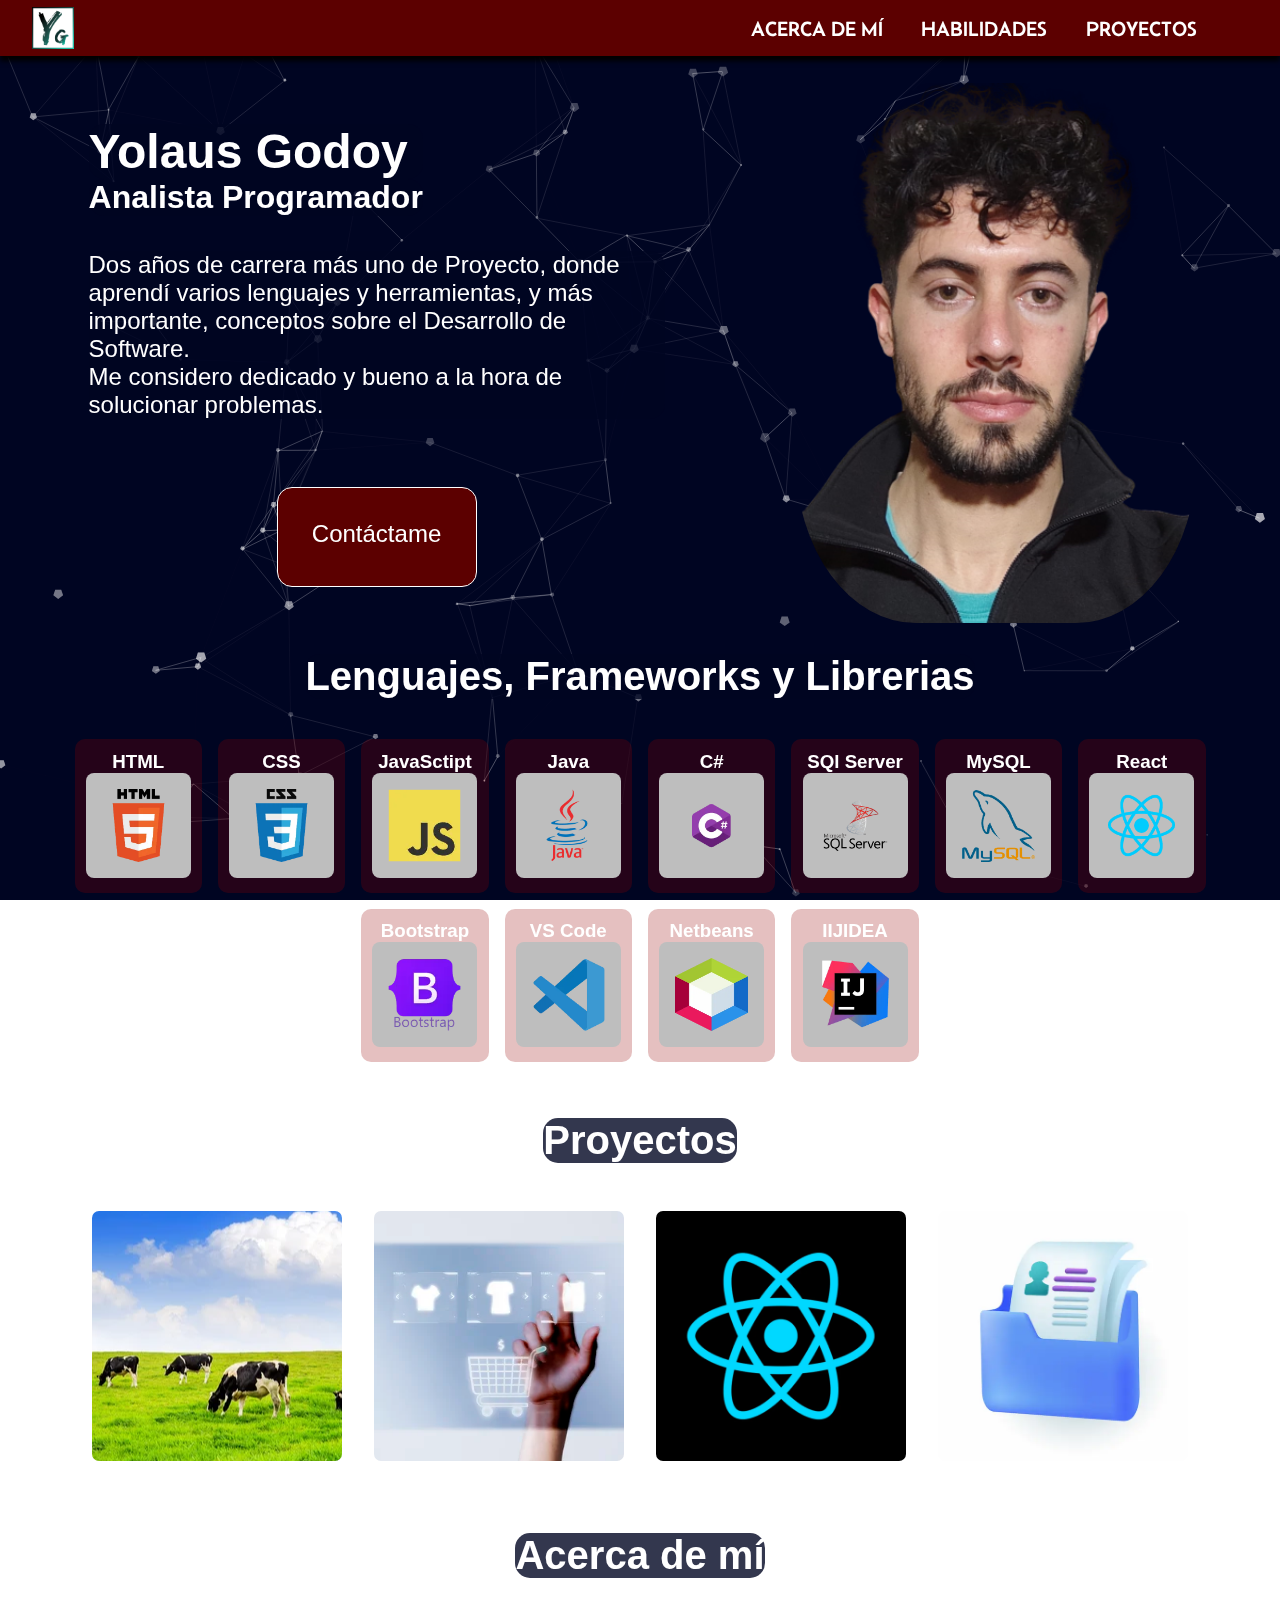
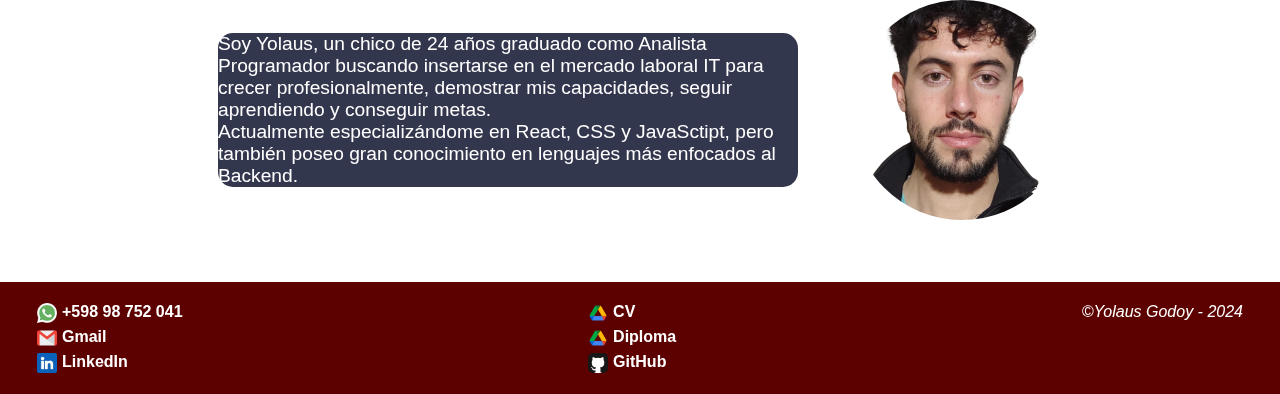
<file: index.html>
<!DOCTYPE html>
<html lang="en">

<head>
    <meta charset="UTF-8">
    <meta http-equiv="X-UA-Compatible" content="IE=edge">
    <meta name="viewport" content="width=device-width, initial-scale=1.0">
    <meta name="description" content="Portafolio de Yolaus Godoy, Analista Programador - Full Stack">
    <link rel="icon" type="image/webp" href="img/LogoYG.webp">

    <link rel="stylesheet" href="css/style.css">

    <link rel="preconnect" href="https://fonts.googleapis.com">
    <link rel="preconnect" href="https://fonts.gstatic.com" crossorigin>
    <link href="https://fonts.googleapis.com/css2?family=Belanosima:wght@600&display=swap" rel="stylesheet">

    <script defer src="particles.js"></script>
    <script defer src="javascript/index.js"></script>
    <script defer src="javascript/imagenesProyectos.js"></script>

    <title>Portafolio de Yolaus Godoy</title>


</head>

<body>

    <header>
        <nav class="navbar">
            <a href="#" class="logo-container">
                <img class="logo" src="img/LogoYG.webp" alt="Logo de Yolaus">
            </a>

            <ul class="nav-menu">
                <li class="nav-item"><a href="#abouteMe">Acerca de mí</a></li>
                <li class="nav-item"><a href="#habilidades">Habilidades</a></li>
                <li class="nav-item"><a href="#proyectos">Proyectos</a></li>
            </ul>

            <ul class="dropdown_nav-menu">
                <li class="nav-item"><a href="#abouteMe">Acerca de mí</a></li>
                <li class="nav-item"><a href="#habilidades">Habilidades</a></li>
                <li class="nav-item"><a href="#proyectos">Proyectos</a></li>
            </ul>
            <div class="toggle-btn">
                <img class="icon-menu" src="./img/menu-hamburguesa.webp" alt="icono-menu">
            </div>
        </nav>

    </header>

    <main class="main-container">
        <section class="presetacion">
            <div class="div-info">
                <header class="header-presentacion">
                    <h1>Yolaus Godoy</h1>
                    <h2>Analista Programador</h2>
                </header>

                <p>Dos años de carrera más uno de Proyecto, donde aprendí varios lenguajes y herramientas,
                    y más importante, conceptos sobre el Desarrollo de Software.
                    <br>
                    Me considero dedicado y bueno a la hora de solucionar problemas.
                </p>

                <a href="https://wa.link/ngdymq" target="_blank" rel="noopener noreferrer"
                    title="Mandar mensaje por Whatsapp" class="btn-contacto">Contáctame</a>

            </div>
            <figure>
                <img id="fotoYolaus" class="animacion-aparecer" src="img/YolaFotoCV_R.png"
                    alt=" imagen de Yolaus Godoy">
            </figure>
        </section>

        <section id="habilidades" class="main-container">
            <h2 class="subtitle"> Lenguajes, Frameworks y Librerias</h2>
            <article class="grid">
                <div class="grid-item animacion-aparecer">
                    <h3 class="h3-title-item">HTML</h3>
                    <figure>
                        <img src="img/HTMLLogo.webp" alt="Logo de HTML" class="grid-img">
                    </figure>
                </div>
                <div class="grid-item animacion-aparecer">
                    <h3 class="h3-title-item">CSS</h3>
                    <figure>
                        <img src="img/CSSLogo.webp" alt="Logo de CSS" class="grid-img">
                    </figure>
                </div>
                <div class="grid-item animacion-aparecer">
                    <h3 class="h3-title-item">JavaSctipt</h3>
                    <figure>
                        <img src="img/JSLogo.webp" alt="Logo de JavaSctipt" class="grid-img">
                    </figure>
                </div>
                <div class="grid-item animacion-aparecer">
                    <h3 class="h3-title-item">Java</h3>
                    <figure>
                        <img src="img/JavaLogo.webp" alt="Logo de Java" class="grid-img">
                    </figure>
                </div>
                <div class="grid-item animacion-aparecer">
                    <h3 class="h3-title-item">C#</h3>
                    <figure>
                        <img src="img/CSharpLogo.webp" alt="Logo de CSharp" class="grid-img">
                    </figure>
                </div>
                <div class="grid-item animacion-aparecer">
                    <h3 class="h3-title-item">SQl Server</h3>
                    <figure>
                        <img src="img/SQLServerLogo.webp" alt="Logo de SQLServer" class="grid-img">
                    </figure>
                </div>
                <div class="grid-item animacion-aparecer">
                    <h3 class="h3-title-item">MySQL</h3>
                    <figure>
                        <img src="img/MySQLLogo.webp" alt="Logo de MySQL" class="grid-img">
                    </figure>
                </div>
                <div class="grid-item animacion-aparecer">
                    <h3 class="h3-title-item">React</h3>
                    <figure>
                        <img src="img/ReactLogo.webp" alt="Logo de React" class="grid-img">
                    </figure>
                </div>
                <div class="grid-item animacion-aparecer">
                    <h3 class="h3-title-item">Bootstrap</h3>
                    <figure>
                        <img src="img/BootstrapLogo.webp" alt="Logo de Bootstrap" class="grid-img">
                    </figure>
                </div>
                <div class="grid-item animacion-aparecer">
                    <h3 class="h3-title-item">VS Code</h3>
                    <figure>
                        <img src="img/VSCodeLogo.webp" alt="Logo de Visual Studio Code" class="grid-img">
                    </figure>
                </div>
                <div class="grid-item animacion-aparecer">
                    <h3 class="h3-title-item">Netbeans</h3>
                    <figure>
                        <img src="img/NetbeansLogo.webp" alt="Logo de Netbeans" class="grid-img">
                    </figure>
                </div>
                <div class="grid-item animacion-aparecer">
                    <h3 class="h3-title-item">IIJIDEA</h3>
                    <figure>
                        <img src="img/IIJIDEALogo.webp" alt="Logo de IIJIDEA" class="grid-img">
                    </figure>
                </div>
            </article>

        </section>

        <section id="proyectos" class="main-container">
            <h2 class="subtitle">Proyectos</h2>
            <article class="grid">
                <div id="cardProyectGDB" class="grid-item-proyect animacion-aparecer">
                    <h3>Gestión de Bovinos</h3>
                    <div class="div-link-proyect">
                        <a class="btnAbrirInfo link-proyect" onclick="cargarCarrusel('GDB')" id="btnGDB">Más Info.</a>
                    </div>
                </div>
                <div id="cardProyectEcommerce" class="grid-item-proyect animacion-aparecer">
                    <h3>E-Commerce</h3>
                    <div class="div-link-proyect">
                        <a class="btnAbrirInfo link-proyect" onclick="cargarCarrusel('ECommerce')" id="btnECommerce">Más
                            Info.</a>
                    </div>
                </div>
                <div id="cardProyectProyectosReact" class="grid-item-proyect animacion-aparecer">
                    <h3>Pequeños Proyectos React</h3>
                    <div class="div-link-proyect">
                        <a class="btnAbrirInfo link-proyect" onclick="cargarCarrusel('ProyectosReact')"
                            id="btnProyectosReact">Más Info.</a>
                    </div>
                </div>
                <div id="cardProyectPortafolioWeb" class="grid-item-proyect animacion-aparecer">
                    <h3>Este Portafolio</h3>
                    <div class="div-link-proyect">
                        <a class="btnAbrirInfo link-proyect" onclick="cargarCarrusel('PortafolioWeb')"
                            id="btnPortafolioWeb">Más Info.</a>
                    </div>
                </div>

            </article>
        </section>
        <div class="abautMeContainer">
            <h2 id="abouteMe" class="subtitle">Acerca de mí</h2>
            <div>
                <p>
                    Soy Yolaus, un chico de 24 años graduado como Analista Programador buscando
                    insertarse en el mercado laboral IT para crecer profesionalmente, demostrar mis capacidades, seguir aprendiendo y
                    conseguir metas.
                    <br>
                    Actualmente especializándome en React, CSS y JavaSctipt, pero también poseo gran conocimiento en
                    lenguajes más enfocados al Backend.
                    <br>
                </p>
                <img class="imgAbautMe" src="img/YolaFotoCV_R.png" alt="imagen de Yolaus Godoy">
            </div>
        </div>
        <footer class="mianFooter">
            <ul>
                <li>
                    <a href="https://wa.link/ngdymq" target="_blank" rel="noopener noreferrer">
                        <img class="iconFooter" src="img/whatsapp.webp" alt="logo de WhatsApp">
                        <strong id="stg-WP">+598 98 752 041</strong>
                    </a>

                </li>
                <li>
                    <a href="mailto:godoyyolaus07@gmail.com" target="_blank" rel="noopener noreferrer"
                        title="godoyyolaus07@gmail.com">
                        <img class="iconFooter" src="img/gmail.webp" alt="logo de Gmail"><strong>Gmail</strong>
                    </a>
                </li>
                <li>
                    <a href="https://www.linkedin.com/in/yolausgg/" target="_blank" rel="noopener noreferrer">
                        <img class="iconFooter" src="img/linkedin.webp" alt="logo de LinkedIn"><strong>LinkedIn</strong>
                    </a>
                </li>
            </ul>
            <ul>
                <li>
                    <a href="https://drive.google.com/file/d/10ltS0GobEU76BHrHknmbbtuy5rdPucW3/view?usp=drive_link"
                        title="CV en Drive" target="_blank" rel="noopener noreferrer">
                        <img class="iconFooter" src="img/drive.webp" alt="logo de LinkedIn"><strong>CV</strong>
                    </a>
                </li>
                <li>
                    <a href="https://drive.google.com/file/d/10mItUNSLkbBv7xhJgBRCGTaTDOW0VHYP/view?usp=drive_link"
                        title="Diploma en Drive" target="_blank" rel="noopener noreferrer">
                        <img class="iconFooter" src="img/drive.webp" alt="logo de LinkedIn"><strong>Diploma</strong>
                    </a>
                </li>
                <li>
                    <a href="https://github.com/YolausGG" target="_blank" rel="noopener noreferrer">
                        <img id="icon-github" class="iconFooter" src="img/iconGitHub.webp"
                            alt="logo de GitHub"><strong>GitHub</strong>
                    </a>
                </li>
            </ul>
            <ul>
                <li>
                    <i class="fa fa-copyright" aria-hidden="true">©Yolaus Godoy - 2024</i>
                </li>
            </ul>
        </footer>
        <section>
            <dialog id="dialogGDB">
                <div class="containerInfo">
                    <div class="containerInfoText">
                        <h3 class="titleProyect">Gestión de Bovinos</h3>
                        <p>Este es el Proyecto Final en el que conseguimos junto a mi compañero Nicolas Troche el título
                            de Analista Programador.
                            <br>
                            En él se desarrolló un sistema para administrar y gestionar la
                            sanidad y la consanguinidad en bovinos lecheros de forma sencilla, para el
                            Establecimiento La Palma S.R.L.
                            <br>
                            En cuanto a las herramientas de desarrollo, utilizamos JAVA y MySQL para el desarrollo y
                            manejo de base de datos. En cuanto al IDE utilizado, comenzamos utilizando
                            IntelliJ IDEA pero al final decidimos cambiar a Apache NetBeans IDE.
                            <br>
                            Código y Documentación en el Repositorio.
                        </p>
                        <a class="btnRepositorio" target="_blank"
                            href="https://github.com/YolausGG/ProyectoFinal-GestionDeBovinos">Repositorio</a>

                    </div>
                    <div class="containerCarruselInfo">
                        <div id="idImgCarruselGDB">
                            <img class="imgCarrusel" src="img/HerramientasGDB.webp" alt="Imagen del Carrusel"
                                loading="lazy">
                        </div>
                        <div class="conainerFlechitasCarrusel">
                            <img class="izqImgCarrusel" id="atrasGDB" src="img/atras.webp" alt="flecha atras">
                            <img class="derImgCarrusel" id="adelanteGDB" src="img/atras.webp" alt="flecha adelante">
                        </div>
                    </div>
                </div>
                <button class="btnCerrarInfo"><img class="cierreDialog" src="./img/cruz.webp"
                        alt="Cerrar Info"></button>
            </dialog>
            <dialog id="dialogEcommerce">
                <div class="containerInfo">
                    <div class="containerInfoText">
                        <h3 class="titleProyect">E-Commerce</h3>
                        <p>Este es el prototipo de un E-Commerce sobre una tienda de Ropa y Accesorios para vestir, que
                            estamos desarrollando en los tiempos libres con Nicolás Troche.
                            <br>
                            Utilizando como herramientas principales React, Node.js, Vite y MySQL.
                            <br>
                            La idea con este proyecto es ir reafirmando y conociendo nuevos conceptos, además de generar
                            experiencia en lo que viene a ser el Desarrollo Web.
                        </p>
                        <a class="btnRepositorio" target="_blank"
                            href="https://github.com/YolausGG/ProyectosReact-TrocheGodoy/tree/main">Repositorio</a>
                    </div>
                    <div class="containerCarruselInfo">
                        <div id="idImgCarruselECommerce">
                            <img class="imgCarrusel" src="img/HerramientasEcommerce.webp" alt="Imagen del Carrusel"
                                loading="lazy">
                        </div>
                    </div>
                </div>
                <button class="btnCerrarInfo"><img class="cierreDialog" src="./img/cruz.webp"
                        alt="Cerrar Info"></button>
            </dialog>
            <dialog id="dialogProyectosReact">
                <div class="containerInfo">
                    <div class="containerInfoText">
                        <h3 class="titleProyect">Pequeños proyectos React</h3>
                        <p>En este Repositorio estoy subiendo los pequeños proyectos en React; por el momento tiene el
                            famoso juego <a class="linkAWeb" href="https://yolausgg.github.io/proyects/tres-en-linea/"
                                target="_blank"><u>Tres en línea</u></a> y una página donde se muestra información de
                            los personajes,
                            lugares y episodios de la serie <a class="linkAWeb"
                                href="https://yolausgg.github.io/proyects/rick-and-morty/" target="_blank"><u>Rick &
                                    Morty</u></a> extraída de una API.
                            <br>
                            Desarrollados con React y Vite como principales herramientas.
                            <br>
                            Con este Repositorio busco mejorar en sus conceptos para posteriores proyectos más
                            ambiciosos.
                        </p>
                        <a class="btnRepositorio" target="_blank"
                            href="https://github.com/YolausGG/React">Repositorio</a>
                    </div>
                    <div class="containerCarruselInfo">
                        <div id="idImgCarruselProyectosDuranteLaCarrera">
                            <img class="imgCarrusel" src="img/ProyectosReact.webp" alt="Imagen del Carrusel"
                                loading="lazy">
                        </div>
                    </div>
                </div>
                <button class="btnCerrarInfo"><img class="cierreDialog" src="./img/cruz.webp"
                        alt="Cerrar Info"></button>
            </dialog>
            <dialog id="dialogPortafolioWeb">
                <div class="containerInfo">
                    <div class="containerInfoText">
                        <h3 class="titleProyect">Portafolios Web</h3>
                        <p>Este es el Repositorio de este mismo Portafolios.
                            <br>
                            Desarrollados con HTML, CSS y JavaSctipt desde Visual Estudio Code (VSC).
                            <br>
                            La idea con este Repositorio es que se pueda ver cómo está hecho y que, si
                            alguien desea, saque ideas o fragmentos del código para su propio uso.
                        </p>
                        <a class="btnRepositorio" target="_blank"
                            href="https://github.com/YolausGG/PortafolioWeb">Repositorio</a>
                    </div>
                    <div class="containerCarruselInfo">
                        <div id="idImgCarruselPortafolioWeb">
                            <img class="imgCarrusel" src="img/HerramientasPortafolioWeb.webp" alt="Imagen del Carrusel"
                                loading="lazy">
                        </div>
                    </div>
                </div>
                <button class="btnCerrarInfo"><img class="cierreDialog" src="./img/cruz.webp"
                        alt="Cerrar Info"></button>
            </dialog>
        </section>
    </main>
    <div id="particles-js" class="container-fluid p-0">
    </div>
</body>

</html>
</file>
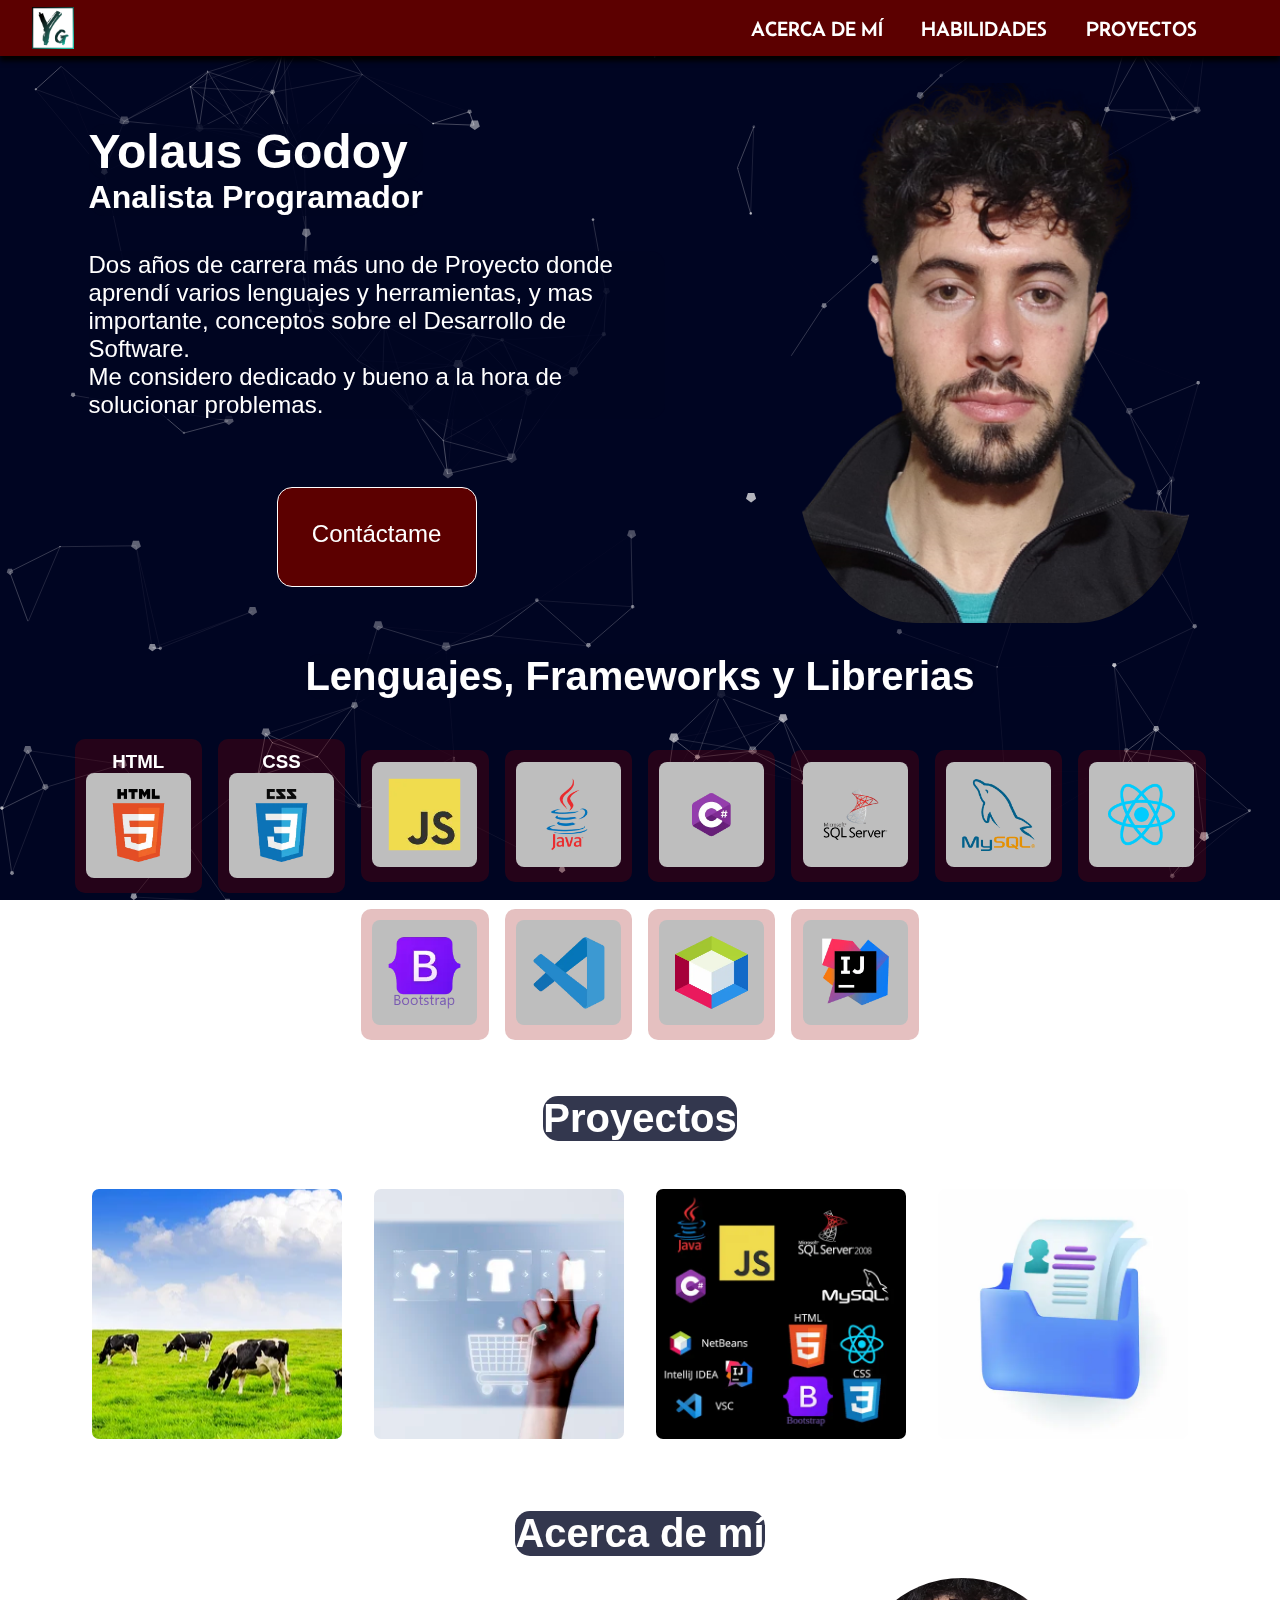
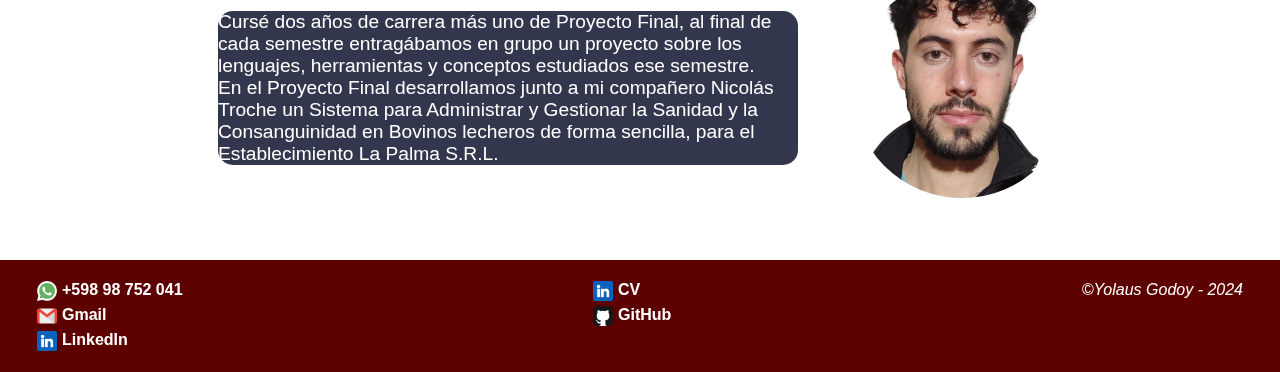
<file: PotafoliosWeb/index.html>
<!DOCTYPE html>
<html lang="en">

<head>
    <meta charset="UTF-8">
    <meta http-equiv="X-UA-Compatible" content="IE=edge">
    <meta name="viewport" content="width=device-width, initial-scale=1.0">
    <meta name="description" content="Portafolio de Yolaus Godoy, Analista Programador - Full Stack">
    <link rel="icon" type="image/webp" href="/img/LogoYG.webp">

    <link rel="stylesheet" href="/css/style.css">

    <link rel="preconnect" href="https://fonts.googleapis.com">
    <link rel="preconnect" href="https://fonts.gstatic.com" crossorigin>
    <link href="https://fonts.googleapis.com/css2?family=Belanosima:wght@600&display=swap" rel="stylesheet">
    <link rel='stylesheet' href='https://cdn-uicons.flaticon.com/uicons-bold-rounded/css/uicons-bold-rounded.css'>

    <script defer src="particles.js"></script>
    <script defer src="javascript/index.js"></script>
    <script defer src="javascript/imagenesProyectos.js"></script>

    <title>Portafolio de Yolaus Godoy</title>
</head>

<body>

    <header>
        <nav class="navbar">
            <a href="#" class="logo-container">
                <img class="logo" src="img/LogoYG.webp" alt="Logo de Yolaus">
            </a>

            <ul class="nav-menu">
                <li class="nav-item"><a href="#abouteMe">Acerca de mí</a></li>
                <li class="nav-item"><a href="#habilidades">Habilidades</a></li>
                <li class="nav-item"><a href="#proyectos">Proyectos</a></li>
            </ul>

            <ul class="dropdown_nav-menu">
                <li class="nav-item"><a href="#abouteMe">Acerca de mí</a></li>
                <li class="nav-item"><a href="#habilidades">Habilidades</a></li>
                <li class="nav-item"><a href="#proyectos">Proyectos</a></li>
            </ul>
            <div class="toggle-btn">
                <i class="fi fi-br-menu-burger"></i>
            </div>
        </nav>

    </header>

    <main class="main-container">
        <section class="presetacion">
            <div class="div-info">
                <header class="header-presentacion">
                    <h1>Yolaus Godoy</h1>
                    <h2>Analista Programador</h2>
                </header>

                <p>Dos años de carrera más uno de Proyecto donde aprendí varios lenguajes y herramientas,
                    y mas importante, conceptos sobre el Desarrollo de Software.
                    <br>
                    Me considero dedicado y bueno a la hora de solucionar problemas.
                </p>

                <a href="https://wa.link/ngdymq" target="_blank" rel="noopener noreferrer"
                    title="Mandar mensaje por Whatsapp" class="btn-contacto">Contáctame</a>

            </div>
            <figure>
                <img id="fotoYolaus" src="img/YolaFotoCV_R.png" alt=" imagen de Yolaus Godoy">
            </figure>
        </section>

        <section id="habilidades" class="main-container">
            <h2 class="subtitle"> Lenguajes, Frameworks y Librerias</h2>
            <article class="grid">

                <div class="grid-item">
                    <h3 class="h3-title-item">HTML</h3>
                    <figure>
                        <img src="img/HTMLLogo.webp" alt="Logo de HTML" class="grid-img">
                    </figure>
                </div>
                <div class="grid-item">
                    <h3 class="h3-title-item">CSS</h3>
                    <figure>
                        <img src="img/CSSLogo.webp" alt="Logo de CSS" class="grid-img">
                    </figure>
                </div>
                <div class="grid-item">
                    <figure>
                        <img src="img/JSLogo.webp" alt="Logo de JavaSctipt" class="grid-img">
                    </figure>
                </div>
                <div class="grid-item">
                    <figure>
                        <img src="img/JavaLogo.webp" alt="Logo de Java" class="grid-img">
                    </figure>
                </div>
                <div class="grid-item">
                    <figure>
                        <img src="img/CSharpLogo.webp" alt="Logo de CSharp" class="grid-img">
                    </figure>
                </div>
                <div class="grid-item">
                    <figure>
                        <img src="img/SQLServerLogo.webp" alt="Logo de SQLServer" class="grid-img">
                    </figure>
                </div>
                <div class="grid-item">
                    <figure>
                        <img src="img/MySQLLogo.webp" alt="Logo de MySQL" class="grid-img">
                    </figure>
                </div>
                <div class="grid-item">
                    <figure>
                        <img src="img/ReactLogo.webp" alt="Logo de React" class="grid-img">
                    </figure>
                </div>
                <div class="grid-item">
                    <figure>
                        <img src="img/BootstrapLogo.webp" alt="Logo de Bootstrap" class="grid-img">
                    </figure>
                </div>
                <div class="grid-item">
                    <figure>
                        <img src="img/VSCodeLogo.webp" alt="Logo de Visual Studio Code" class="grid-img">
                    </figure>
                </div>
                <div class="grid-item">
                    <figure>
                        <img src="img/NetbeansLogo.webp" alt="Logo de Netbeans" class="grid-img">
                    </figure>
                </div>
                <div class="grid-item">
                    <figure>
                        <img src="img/IIJIDEALogo.webp" alt="Logo de IIJIDEA" class="grid-img">
                    </figure>
                </div>
            </article>

        </section>

        <section id="proyectos" class="main-container">
            <h2 class="subtitle">Proyectos</h2>
            <article class="grid">
                <div id="cardProyectGDB" class="grid-item-proyect">
                    <h3>Gestión de Bovinos</h3>
                    <div class="div-link-proyect">
                        <a class="btnAbrirInfo link-proyect" onclick="cargarCarrusel('GDB')" id="btnGDB">Más Info.</a>
                    </div>
                </div>
                <div id="cardProyectEcommerce" class="grid-item-proyect">
                    <h3>E-Commerce</h3>
                    <div class="div-link-proyect">
                        <a class="btnAbrirInfo link-proyect" onclick="cargarCarrusel('ECommerce')" id="btnECommerce">Más
                            Info.</a>
                    </div>
                </div>
                <div id="cardProyectProyectosDuranteLaCarrera" class="grid-item-proyect">
                    <h3>Proyectos Durante La Carrera</h3>
                    <div class="div-link-proyect">
                        <a class="btnAbrirInfo link-proyect" onclick="cargarCarrusel('ProyectosDuranteLaCarrera')"
                            id="btnProyectosDuranteLaCarrera">Más Info.</a>
                    </div>
                </div>
                <div id="cardProyectPortafolioWeb" class="grid-item-proyect">
                    <h3>Este Portafolio</h3>
                    <div class="div-link-proyect">
                        <a class="btnAbrirInfo link-proyect" onclick="cargarCarrusel('PortafolioWeb')"
                            id="btnPortafolioWeb">Más Info.</a>
                    </div>
                </div>
            </article>
        </section>
        <div class="abautMeContainer">
            <h2 id="abouteMe" class="subtitle">Acerca de mí</h2>
            <div>
                <p>
                    Cursé dos años de carrera más uno de Proyecto Final, al final de cada semestre entragábamos en grupo
                    un proyecto sobre los lenguajes, herramientas y conceptos estudiados ese semestre.
                    <br>
                    En el Proyecto Final desarrollamos junto a mi compañero Nicolás Troche un Sistema para Administrar y
                    Gestionar la Sanidad y la Consanguinidad en Bovinos lecheros de forma sencilla, para el
                    Establecimiento La Palma S.R.L.
                    <br>
                </p>
                <img class="imgAbautMe" src="/img/YolaFotoCV_R.png" alt="imagen de Yolaus Godoy">
            </div>
        </div>
        <footer class="mianFooter">
            <ul>
                <li>
                    <a href="https://wa.link/ngdymq" target="_blank" rel="noopener noreferrer">
                        <img class="iconFooter" src="/img/whatsapp.webp" alt="logo de WhatsApp">
                        <strong id="stg-WP">+598 98 752 041</strong>
                    </a>

                </li>
                <li>
                    <a href="mailto:godoyyolaus07@gmail.com" target="_blank" rel="noopener noreferrer"
                        title="godoyyolaus07@gmail.com">
                        <img class="iconFooter" src="/img/gmail.webp" alt="logo de Gmail"><strong>Gmail</strong>
                    </a>
                </li>
                <li>
                    <a href="https://www.linkedin.com/in/yolausgg/" target="_blank" rel="noopener noreferrer">
                        <img class="iconFooter" src="/img/linkedin.webp"
                            alt="logo de LinkedIn"><strong>LinkedIn</strong>
                    </a>
                </li>


            </ul>
            <ul>
                <li>
                    <a href="https://www.linkedin.com/in/yolausgg/details/featured/1706067846797/single-media-viewer/?profileId=ACoAADlaAqEBVAVSG2v4u_Qh-Q00WF7H-l0EQCw"
                        title="redireciona al CV en LinkedIn" target="_blank" rel="noopener noreferrer">
                        <img class="iconFooter" src="/img/linkedin.webp" alt="logo de LinkedIn"><strong>CV</strong>
                    </a>
                </li>
                <li>
                    <a href="https://github.com/YolausGG" target="_blank" rel="noopener noreferrer">
                        <img id="icon-github" class="iconFooter" src="/img/iconGitHub.webp"
                            alt="logo de GitHub"><strong>GitHub</strong>
                    </a>
                </li>
            </ul>
            <ul>
                <li>
                    <i class="fa fa-copyright" aria-hidden="true">©Yolaus Godoy - 2024</i>
                </li>
            </ul>
        </footer>
        <section>
            <dialog id="dialogGDB">
                <div class="containerInfo">
                    <div class="containerInfoText">
                        <h3 class="titleProyect">Gestión de Bovinos</h3>
                        <p>Este es el Proyecto Final en el que conseguimos junto a mi compañero Nicolas Troche el título
                            de Analista Programador.
                            <br>
                            En el se desarrolló un sistema para administrar y gestionar la
                            sanidad y la consanguinidad en bovinos lecheros de forma sencilla, para el
                            Establecimiento La Palma S.R.L.
                            <br>
                            En cuanto a las herramientas de desarrollo utilizamos JAVA y MySQL para el desarrollo y
                            manejo de base de datos. En cuanto al IDE utilizado, comenzamos utilizando
                            IntelliJ IDEA pero al final decidimos cambiar a Apache NetBeans IDE.
                            <br>
                            Código y Documentación en el Repositorio.
                        </p>
                        <a class="btnRepositorio" target="_blank"
                            href="https://github.com/YolausGG/ProyectoFinal-GestionDeBovinos">Repositorio</a>

                    </div>
                    <div class="containerCarruselInfo">
                        <div id="idImgCarruselGDB">
                            <img class="imgCarrusel" src="/img/HerramientasGDB.webp" alt="Imagen del Carrusel"
                                loading="lazy">
                        </div>
                        <div class="conainerFlechitasCarrusel">
                            <img class="izqImgCarrusel" id="atrasGDB" src="/img/atras.webp" alt="flecha atras">
                            <img class="derImgCarrusel" id="adelanteGDB" src="/img/atras.webp" alt="flecha adelante">
                        </div>
                    </div>
                </div>
                <button class="btnCerrarInfo"><i class="fi-br-cross"></i></button>
            </dialog>
            <dialog id="dialogEcommerce">
                <div class="containerInfo">
                    <div class="containerInfoText">
                        <h3 class="titleProyect">E-Commerce</h3>
                        <p>Este es el prototipo de un E-Commerce sobre una tienda de Ropa y Accesorios para vestir, que
                            estamos desarrollando en los tiempos libres con Nicolás Troche.
                            <br>
                            Desarrollado con las herramientas principales React, Node.js y MySQL
                            <br>
                            La idea con este proyecto es ir reafirmando y conociendo nuevos conceptos además de generar
                            experiencia en lo que viene a ser el Desarrollo Web
                        </p>
                        <a class="btnRepositorio" target="_blank"
                            href="https://github.com/YolausGG/ProyectosReact-TrocheGodoy/tree/main">Repositorio</a>
                    </div>
                    <div class="containerCarruselInfo">
                        <div id="idImgCarruselECommerce">
                            <img class="imgCarrusel" src="/img/HerramientasEcommerce.webp" alt="Imagen del Carrusel"
                                loading="lazy">
                        </div>
                        <div class="conainerFlechitasCarrusel">
                            <img class="izqImgCarrusel" id="atrasECommerce" src="/img/atras.webp" alt="flecha atras">
                            <img class="derImgCarrusel" id="adelanteECommerce" src="/img/atras.webp"
                                alt="flecha adelante">
                        </div>
                    </div>
                </div>
                <button class="btnCerrarInfo"><i class="fi-br-cross"></i></button>
            </dialog>
            <dialog id="dialogProyectosDuranteLaCarrera">
                <div class="containerInfo">
                    <div class="containerInfoText">
                        <h3 class="titleProyect">Proyectos durante la Carrera</h3>
                        <p>En este Repositorio estoy subiendo los pequeños proyectos, funciones, repartidos,
                            fragmentos de código que hice mientras curse la carrera de Analista Programador.
                            <br>
                            Desarrollados con distintas herramientas y lenguajes.
                            <br>
                            La idea con este Repositorio es ir mostrando lo que hice durante la carrera.
                        </p>
                        <a class="btnRepositorio" target="_blank"
                            href="https://github.com/YolausGG/ProyectosDuranteLaCarrera">Repositorio</a>
                    </div>
                    <div class="containerCarruselInfo">
                        <div id="idImgCarruselProyectosDuranteLaCarrera">
                            <img class="imgCarrusel" src="/img/HerramientasProyectosDutanteLaCarrera.webp"
                                alt="Imagen del Carrusel" loading="lazy">
                        </div>
                        <div class="conainerFlechitasCarrusel">
                            <img class="izqImgCarrusel" id="atrasProyectosDuranteLaCarrera" src="/img/atras.webp"
                                alt="flecha atras">
                            <img class="derImgCarrusel" id="adelanteProyectosDuranteLaCarrera" src="/img/atras.webp"
                                alt="flecha adelante">
                        </div>
                    </div>
                </div>
                <button class="btnCerrarInfo"><i class="fi-br-cross"></i></button>
            </dialog>
            <dialog id="dialogPortafolioWeb">
                <div class="containerInfo">
                    <div class="containerInfoText">
                        <h3 class="titleProyect">Portafolios Web</h3>
                        <p>Este es el Repositorio de este mismo Portafolios.
                            <br>
                            Desarrollados con HTML, CSS y JavaSctipt desde Visual Estudio Code (VSC).
                            <br>
                            La idea con este Repositorio es que se pueda ver como esta hecho y que si
                            alguien desea, saque ideas o fragmentos del código para su propio uso.
                        </p>
                        <a class="btnRepositorio" target="_blank"
                            href="https://github.com/YolausGG/ProyectosDuranteLaCarrera">Repositorio</a>
                    </div>
                    <div class="containerCarruselInfo">
                        <div id="idImgCarruselPortafolioWeb">
                            <img class="imgCarrusel" src="/img/HerramientasPortafolioWeb.webp"
                                alt="Imagen del Carrusel" loading="lazy">
                        </div>
                    </div>
                </div>
                <button class="btnCerrarInfo"><i class="fi-br-cross"></i></button>
            </dialog>
        </section>
    </main>
    <div id="particles-js" class="container-fluid p-0">
    </div>
</body>

</html>
</file>
<file: css/style.css>
@import url('https://fonts.googleapis.com/css2?family=Inter&display=swap');

#particles-js {
    background: rgb(0, 5, 34);
    position: fixed;
    width: 100%;
    height: 100%;
    top: 0;
    z-index: -2;
}

* {
    margin: 0;
    padding: 0;
    box-sizing: border-box;
    scroll-behavior: smooth;
}

body {
    color: white;
    height: 100vh;
    padding-top: 3.5rem;
    font-family: 'Segoe UI', Tahoma, Geneva, Verdana, sans-serif;
}

.nav-menu {
    display: flex;
    padding: 0 2rem;
}

li {
    list-style: none;
}

.nav-item {
    padding: 0 1.2rem;
}

a {
    text-decoration: none;
    color: white;
    transition: 0.4s;
}

a:hover {
    text-shadow: 3px 3px 6px black;
    color: rgb(0, 126, 236);
}

.navbar {
    display: flex;
    justify-content: space-between;
    align-items: center;
    position: fixed;
    top: 0%;
    left: 0%;
    padding: 0 2rem;
    width: 100%;
    height: 3.5rem;
    background-color: rgb(92, 0, 0);
    font-family: 'Belanosima', sans-serif;
    text-transform: uppercase;
    font-size: 1.3rem;
    box-shadow: 0px 5px 5px black;
    z-index: 1;
}

.logo {
    width: 42px;
    background-color: white;
    transition: 0.2s;
}

.logo:hover {
    cursor: pointer;
    scale: 1.1;
}

.logo-container {
    display: flex;
    align-items: center;
    justify-content: center;
}

.main-container {
    margin-top: 1rem;
    display: flex;
    align-items: center;
    flex-direction: column;
}

a:link,
a:visited,
a:active {
    text-decoration: none;
}

.toggle-btn {
    display: none;
}

.icon-menu {
    width: 2.2rem;
}

.dropdown_nav-menu {
    display: none;
}

.header-presentacion {
    align-self: self-start;
}

.header-presentacion h1 {
    font-size: 3rem;
}

.header-presentacion h2 {
    font-size: 2rem;
}

.presetacion {
    display: flex;
    justify-content: space-evenly;

}

.presetacion header,
figure,
p {
    margin: 0 2rem;
}

.div-info {
    display: flex;
    flex-direction: column;
    align-items: center;
    justify-content: space-evenly;
    width: 50%;
    margin: 1rem;
}

p,
h1,
h2 {
    background-color: rgba(0, 5, 34, 0.8);
    border-radius: 15px;
}

.presetacion p {
    font-size: 1.5rem;
    text-wrap: wrap;
}

.div-info a {
    margin: 2rem 0 0 0;
}

.presetacion figure {
    padding: 0.7rem;
}

.btn-contacto {
    font-size: 1.5rem;
    width: 200px;
    height: 100px;
    padding: 2rem;
    text-align: center;
    background-color: rgb(92, 0, 0);
    border-radius: 15px;
    border: 1px solid white;
    text-decoration-color: none;
    transition: 0.4s;
    box-shadow: 5px 5px 5px white transparent;
}

.btn-contacto:hover {
    box-shadow: 5px 5px white;
    translate: -2.5px -2.5px;
    text-decoration: none;
    color: white;
}


#fotoYolaus {
    width: 400px;
    height: 540px;
    object-fit: cover;
    border-end-end-radius: 30%;
    border-end-start-radius: 30%;
    transition: 0.2s;
}

#fotoYolaus:hover {
    filter: drop-shadow(0px 0px 5px white);
}

.subtitle {
    font-size: 2.5rem;
    text-align: center;
}

.grid figure {
    margin: 0;
}

.grid {
    margin: 2rem;
    display: flex;
    flex-wrap: wrap;
    align-items: center;
    justify-content: center;

}

.grid-item {
    margin: 0.5rem;
    padding: 0.7rem;
    background-color: rgba(150, 0, 0, 0.247);
    border-radius: 10px;
    transition: 0.1s;
    text-align: center;
}

.grid-item:hover {
    scale: 1.1;
}

.h3-title-item {
    justify-content: center;
}

.grid-img {
    padding: 1rem;
    width: 105px;
    height: 105px;
    border-radius: 8px;
    background-color: rgb(190, 190, 190);
}

.grid-item-proyect {
    display: flex;
    flex-direction: column;
    justify-content: space-between;
    align-items: stretch;
    text-align: center;
    width: 250px;
    height: 250px;
    padding: 1rem 0 0 0;
    margin: 1rem;
    background-color: dimgrey;
    border-radius: 7px;
    transition: all 1s;
}

.grid-item-proyect * {
    opacity: 0;
    transition: all 0.5s;
}

.grid-item-proyect:hover * {
    opacity: 1;
}

#cardProyectGDB {
    color: black;
    background-position-x: center;
    background-position-y: 25%;
    background-image: url('../img/PortadaGDB.webp')
}

#cardProyectEcommerce {
    color: black;
    background-position: center;
    background-size: cover;
    background-image: url('../img/PortadaEcommerce.webp')
}

#cardProyectProyectosReact {
    color: white;
    background-size: 100%;
    background-image: url('../img/ProyectosReact.webp');
}

#cardProyectProyectosDuranteLaCarrera {
    color: white;
    background-size: 100%;
    background-image: url('../img/HerramientasProyectosDutanteLaCarrera.webp');
}

#cardProyectProyectosDuranteLaCarrera h3 {
    text-shadow:
        -1px -1px 2px black,
        1px -1px 2px black,
        1px 1px 2px black,
        -1px 1px 2px black;
    font-size: 1.2rem;
}

#cardProyectPortafolioWeb {
    color: black;
    background-size: 100%;
    background-image: url('../img/PortadaPortafolioWeb.webp');
}

.div-link-proyect {
    display: flex;
    align-items: center;
    justify-content: center;
    gap: 8px;
    height: 3rem;
    border-bottom-left-radius: 5px;
    border-bottom-right-radius: 5px;
    background-color: rgb(92, 0, 0);
}

.link-proyect {
    cursor: pointer;
    font-size: 1.2rem;
    color: white;
    transition: 0.2s;
}

.link-proyect:hover {
    scale: 1.1;
    color: white;
}

dialog {
    position: fixed;
    top: 15%;
    left: 15%;
    width: 70%;
    max-height: 90%;
    text-align: center;
    padding: 6px;
    border: 2px solid black;
    border-radius: 12px;
    box-shadow: 0px 0px 40px 15px black;
    background-color: #1b1b1b;
    color: white;
    transition: scale 0.3s ease,
        display 0.3s ease allow-discrete;
    scale: 0;

    &[open] {
        scale: 1;
        transition: 0.3s ease-in-out;

        @starting-style {
            scale: 0;
        }
    }
}

dialog::backdrop {
    transition: 0.7s;
    -webkit-backdrop-filter: blur(2px);
    backdrop-filter: blur(2px);
}

.btnCerrarInfo {
    text-align: center;
    position: absolute;
    top: 8px;
    right: 8px;
    border-radius: 20%;
    padding: 5px 5px 2px 5px;
    background: firebrick;
    color: white;
    cursor: pointer;
    transition: .2s;
}

.btnCerrarInfo:hover {
    box-shadow: 0px 0px 4px white;
}

.containerInfo {
    display: flex;
    flex-grow: 3;
    flex-direction: row;
    height: 100%;
    gap: 1.5rem;
    padding: 28px;
}

.titleProyect {
    font-size: 24px;
}

.containerInfoText {
    display: flex;
    flex-direction: column;
    gap: 15px;
    align-items: center;
    justify-content: space-evenly;
}

.containerInfo p {
    font-size: 16px;
    background-color: #1b1b1b;
    text-align: start;
    font-family: 'Inter', sans-serif;
}


.btnRepositorio {
    color: white;
    width: auto;
    padding: 4px 12px;
    border: 2px solid black;
    border-radius: 4px;
    background: firebrick;
}

.btnRepositorio:hover {
    text-shadow: none;
    color: white;
    box-shadow: 0px 0px 8px white;
    cursor: pointer;
}

.containerCarruselInfo {
    display: flex;
    position: relative;
    align-items: center;
    justify-content: center;
    align-content: center;
}

.conainerFlechitasCarrusel {
    padding: 15px;
    display: flex;
    align-items: center;
    justify-content: space-between;
    height: 100%;
    width: 100%;
    position: absolute;
    top: 0;
}

.imgCarrusel {
    width: 22rem;
    object-fit: cover;
    border-radius: 10px;
}

.izqImgCarrusel {
    filter: drop-shadow(0px 0px 1px white);
    width: 40px;
    cursor: pointer;
}

.derImgCarrusel {
    transform: scaleX(-1);
    filter: drop-shadow(0px 0px 1px white);
    width: 40px;
    cursor: pointer;
}

.cierreDialog {
    width: 0.8rem;
}

.abautMeContainer {
    display: flex;
    justify-content: center;
    align-items: center;
    flex-direction: column;
    text-align: center;
    margin: 1.5rem;
}

.abautMeContainer p {
    text-wrap: wrap;
    max-width: 580px;
    font-size: 1.2rem;
    text-align: start;
}

.abautMeContainer div {
    display: flex;
    flex-wrap: wrap-reverse;
    align-items: center;
    justify-content: center;
}

.imgAbautMe {
    width: 220px;
    height: 220px;
    object-fit: cover;
    border-radius: 50%;
    background-color: white;
    margin: 22px;
}

.mianFooter {
    display: flex;
    justify-content: space-between;
    align-items: start;
    width: 100%;
    background-color: rgb(92, 0, 0);
    box-shadow: 0px 0px 5px white;
    padding: 1rem 2rem 1rem 2rem;
    margin-top: 1rem;
}

.mianFooter li {
    margin: 5px
}

.mianFooter a {
    display: flex;
    gap: 5px;
}

.iconFooter {
    width: 20px;
}

#icon-github {
    border-radius: 5px;
}

#stg-WP {
    white-space: nowrap;
}

.linkAWeb {
    color: rgb(135, 206, 235);
    text-decoration: underline;
}

@keyframes show {
    from {
        opacity: 0;
        scale: 80%;
    }

    to {
        opacity: 1;
        scale: 100%;
    }
}

.animacion-aparecer {
    view-timeline-name: --aparecer;
    view-timeline-axis: block;

    animation-timeline: --aparecer;
    animation-name: show;

    animation-range: entry 25% cover 50%;
    animation-fill-mode: both;
}

@media (max-width: 830px) {

    .nav-menu {
        display: none;
    }

    .navbar {
        padding: 0 1rem 0 2rem;
    }

    .toggle-btn {
        display: flex;
        text-align: center;
        align-items: center;
        justify-content: center;
        padding: 0.5rem;
        margin: 0;
    }

    .toggle-btn img {
        display: flex;
        align-items: center;
        justify-content: center;
    }

    .toggle-btn:hover {
        cursor: pointer;
        transition: 0.2s;
        text-shadow: 2px 2px 6px black;
    }

    .dropdown_nav-menu {
        display: flex;
        flex-direction: column;
        position: absolute;
        right: 0.5rem;
        top: 4rem;
        width: 450px;
        height: 0;
        z-index: unset;
        background-color: rgba(150, 0, 0, 0.247);
        backdrop-filter: blur(15px);
        border-radius: 10px;
        overflow: hidden;
    }

    .dropdown_nav-menu li {
        padding: 1.5rem;
        display: flex;
        justify-content: center;
        align-items: center;
        border-bottom: solid 2px black;
    }

    .dropdown_nav-menu.open {
        height: auto;
    }

    .flex-container {
        flex-wrap: wrap;
        justify-content: center;
        align-items: center;

    }

    .btn-contacto:hover {
        color: white;
    }

    .div-info {
        width: auto;
    }

    #fotoYolaus {
        object-fit: cover;
        width: 300px;
        height: 450px;
    }

    .presetacion {
        display: flex;
        flex-wrap: wrap;
        flex-direction: column;
        text-align: center;
    }

    .presetacion p{
        text-align: center;
    }

    .presetacion figure {
        display: flex;
        justify-content: center;
        align-items: center;
    }

    .header-presentacion {
        align-self: center;
    }

    .header-presentacion h1 {
        font-size: 3rem;
    }

    .header-presentacion h2 {
        font-size: 2rem;
    }

    .main-container {
        margin-top: 0rem;
    }

    .abautMeContainer {
        margin: 0.5rem;
    }  

    .grid-item-proyect * {
        opacity: 1;
    }

    .containerInfo {
        flex-direction: column;
        align-items: center;
        padding: 20px 12px;
        margin-top: 1rem;
    }

    .containerInfoText p {
        font-size: small;
        margin: 1rem 2rem;
    }

    .grid {
        margin: 1rem;
    }

    .imgCarrusel {
        margin-bottom: 1rem;
    }

    .cierreDialog {
        width: 1rem;
    }
}

@media (max-width: 650px) {
    .dropdown_nav-menu {
        left: 0.5rem;
        width: unset;
    }

    .presetacion p {
        margin-top: 10px;
    }

    .containerInfoText p {
        font-size: small;
        margin: 1rem;
    }

    dialog {
        position: fixed;
        top: 10%;
        left: 10%;
        width: 80%;
        min-height: auto;
        text-align: center;
    }

    .header-presentacion h1 {
        font-size: 2.5rem;
    }

    .header-presentacion h2 {
        font-size: 2rem;
    }

    .imgCarrusel {
        width: 14rem;
    }
}
</file>
